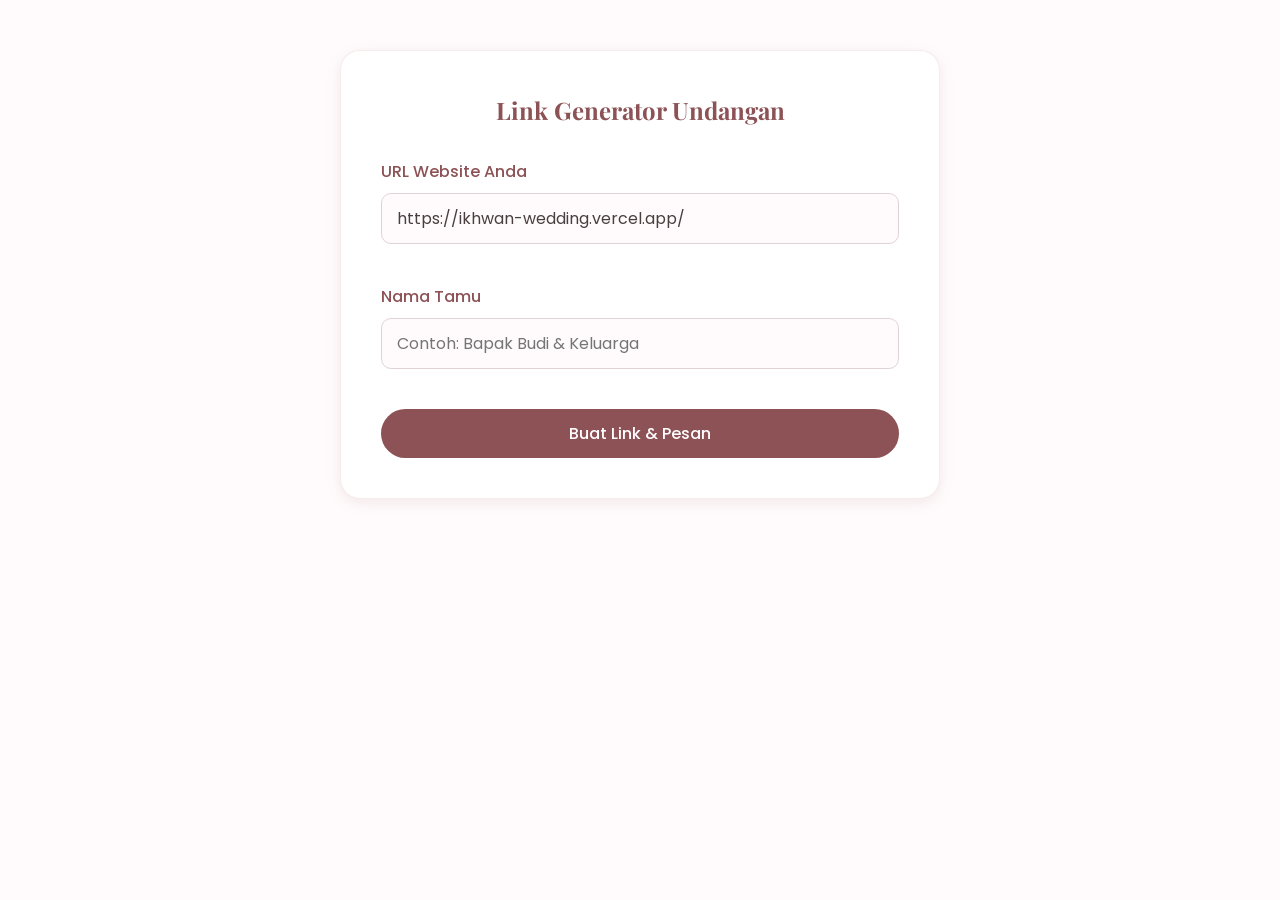
<file: generator.html>
<!DOCTYPE html>
<html lang="id">
<head>
<meta charset="UTF-8">
<meta name="viewport" content="width=device-width, initial-scale=1.0">
<title>Link Generator - Wardah & Ikhwan</title>
<link rel="stylesheet" href="Style/style.css">
<link href="https://fonts.googleapis.com/css2?family=Playfair+Display:ital,wght@0,400;0,700;1,400&family=Poppins:wght@300;400;500;600&display=swap" rel="stylesheet">
<style>
    body { padding: 50px 20px; overflow-y: auto; height: auto; }
    .generator-card { max-width: 600px; margin: 0 auto; background: #ffffff; padding: 40px; border-radius: 20px; box-shadow: 0 4px 15px rgba(140, 82, 85, 0.1); border: 1px solid rgba(247, 230, 231, 0.8); }
    .generator-card h2 { text-align: center; margin-bottom: 30px; }
    .form-group input { margin-bottom: 20px; }
    .result-box { margin-top: 30px; padding: 20px; background: #fff0f2; border-radius: 10px; display: none; }
    .result-box textarea { width: 100%; height: 200px; padding: 15px; border: 1px solid #e1d3d4; border-radius: 10px; font-family: 'Poppins', sans-serif; resize: none; margin-bottom: 15px; }
</style>
</head>
<body>

    <div class="generator-card">
        <h2>Link Generator Undangan</h2>
        
        <div class="form-group">
            <label for="domainUrl">URL Website Anda</label>
            <input type="text" id="domainUrl" value="https://ikhwan-wedding.vercel.app/" placeholder="Contoh: https://ikhwan-wedding.vercel.app/">
        </div>

        <div class="form-group">
            <label for="tamuInput">Nama Tamu</label>
            <input type="text" id="tamuInput" placeholder="Contoh: Bapak Budi & Keluarga">
        </div>

        <button class="submit-btn" onclick="generateLink()">Buat Link & Pesan</button>

        <div id="resultBox" class="result-box">
            <label>Pesan WhatsApp:</label>
            <textarea id="pesanWa" readonly></textarea>
            <button class="submit-btn" onclick="copyMessage()">Salin Pesan</button>
        </div>
    </div>

    <div id="custom-toast" class="custom-toast"></div>

    <script>
        function generateLink() {
            const domain = document.getElementById('domainUrl').value.trim();
            const namaTamu = document.getElementById('tamuInput').value.trim();
            
            if (!namaTamu || !domain) {
                showToast("URL dan Nama Tamu tidak boleh kosong!");
                return;
            }

            const paramTamu = encodeURIComponent(namaTamu);
            const linkUndangan = `${domain}?to=${paramTamu}`;

            const pesan = `Bismillahirahmanirrahim\nAssalamu'alaikum Warahmatullahi Wabarakatuh\n\nKepada Yth. ${namaTamu},\n\nTanpa mengurangi rasa hormat, perkenankan kami mengundang Bapak/Ibu/Saudara/i untuk hadir dan memberikan doa restu pada acara pernikahan kami:\n\nWardah & Ikhwan\n\nBerikut link undangan kami untuk info lengkap mengenai acara:\n${linkUndangan}\n\nMerupakan suatu kehormatan dan kebahagiaan bagi kami apabila Bapak/Ibu/Saudara/i berkenan hadir di acara pernikahan kami.\n\nWassalamu'alaikum Warahmatullahi Wabarakatuh.`;

            document.getElementById('pesanWa').value = pesan;
            document.getElementById('resultBox').style.display = 'block';
        }

        function copyMessage() {
            const textArea = document.getElementById('pesanWa');
            textArea.select();
            document.execCommand('copy');
            showToast("Pesan WhatsApp berhasil disalin!");
            document.getElementById('tamuInput').value = '';
            document.getElementById('tamuInput').focus();
        }

        function showToast(message) {
            const toast = document.getElementById('custom-toast');
            toast.innerText = message;
            toast.classList.add('show');
            setTimeout(() => { toast.classList.remove('show'); }, 3000);
        }
    </script>
</body>
</html>
</file>
<file: Style/style.css>
* {
    margin: 0;
    padding: 0;
    box-sizing: border-box;
}

body {
    font-family: 'Poppins', sans-serif;
    background-color: #fffbfc;
    background-image: url("https://www.transparenttextures.com/patterns/arabesque.png");
    color: #4a3f40;
    line-height: 1.6;
    overflow-x: hidden;
}

body.locked {
    overflow: hidden;
    height: 100vh;
}

h1, h2, h3, .and, .arabic {
    font-family: 'Playfair Display', serif;
    color: #8c5255;
}

.opening-page {
    position: fixed;
    top: 0;
    left: 0;
    width: 100%;
    height: 100%;
    background: url("https://www.transparenttextures.com/patterns/arabesque.png"), linear-gradient(135deg, #fff0f2 0%, #ffffff 100%);
    z-index: 9999;
    display: flex;
    justify-content: center;
    align-items: center;
    text-align: center;
    transition: opacity 1s ease, transform 1s ease, visibility 1s;
}

.opening-page.hidden {
    opacity: 0;
    visibility: hidden;
    transform: translateY(-100%);
}

.side-img {
    position: absolute;
    bottom: 0;
    height: 65vh;
    max-width: 40vw;
    object-fit: contain;
    z-index: 1;
    pointer-events: none;
}

.left-img {
    left: 5%;
    animation: slideInLeft 1.5s ease-out;
}

.right-img {
    right: 5%;
    animation: slideInRight 1.5s ease-out;
}

.opening-content {
    padding: 40px 30px;
    background: transparent;
    animation: fadeIn 1.5s ease-out;
    max-width: 90%;
    position: relative;
    z-index: 10;
}

.arabic-salam {
    font-size: 1.8rem;
    margin-bottom: 20px;
    font-weight: bold;
    letter-spacing: 1px;
}

.opening-content span {
    font-size: 1.2rem;
    letter-spacing: 4px;
    text-transform: uppercase;
    color: #8c5255;
    font-weight: 600;
}

.opening-content h1 {
    font-size: 3.5rem;
    margin: 15px 0;
    font-weight: 400;
    color: #6a3a3d;
}

.opening-content p {
    font-size: 1.1rem;
    color: #6a3a3d;
    margin-top: 20px;
    font-weight: 500;
}

.opening-content h2 {
    font-size: 2.2rem;
    margin: 10px 0 30px 0;
    font-weight: 400;
    color: #8c5255;
}

.open-btn {
    background-color: #8c5255;
    color: #ffffff;
    border: none;
    padding: 15px 40px;
    border-radius: 30px;
    font-family: 'Poppins', sans-serif;
    font-size: 1rem;
    font-weight: 500;
    cursor: pointer;
    transition: background-color 0.3s ease, transform 0.2s ease;
    box-shadow: 0 4px 15px rgba(140, 82, 85, 0.2);
}

.open-btn:hover {
    background-color: #6a3a3d;
}

.open-btn:active {
    transform: scale(0.95);
}

.hero {
    height: 100vh;
    display: flex;
    flex-direction: column;
    justify-content: center;
    align-items: center;
    text-align: center;
    background: linear-gradient(135deg, rgba(255, 240, 242, 0.9) 0%, rgba(255, 255, 255, 0.9) 100%), url("https://www.transparenttextures.com/patterns/arabesque.png");
    padding: 20px;
}

.hero span {
    font-size: 1.2rem;
    letter-spacing: 4px;
    text-transform: uppercase;
    color: #bfa3a5;
    font-weight: 500;
}

.hero h1 {
    font-size: 3.5rem;
    margin: 20px 0;
    font-weight: 400;
}

.hero p {
    font-size: 1.2rem;
    font-weight: 400;
    letter-spacing: 2px;
    color: #8c5255;
}

.verse {
    background-color: transparent;
    padding: 60px 20px;
}

.verse-container {
    max-width: 700px;
    margin: 0 auto;
    text-align: center;
    background: rgba(255, 255, 255, 0.9);
    padding: 40px;
    border-radius: 20px;
    box-shadow: 0 4px 15px rgba(140, 82, 85, 0.05);
    border: 1px solid rgba(247, 230, 231, 0.8);
}

.arabic {
    font-size: 2rem;
    margin-bottom: 20px;
    font-weight: bold;
    letter-spacing: 1px;
}

.translation {
    font-size: 1rem;
    font-style: italic;
    color: #736264;
    margin-bottom: 10px;
}

.surah {
    font-size: 0.9rem;
    font-weight: 600;
    color: #8c5255;
}

section {
    padding: 80px 20px;
    text-align: center;
}

section h2 {
    font-size: 2.3rem;
    margin-bottom: 50px;
    position: relative;
    display: inline-block;
    font-weight: 400;
}

section h2::after {
    content: '';
    position: absolute;
    width: 40px;
    height: 1px;
    background-color: #8c5255;
    bottom: -10px;
    left: 50%;
    transform: translateX(-50%);
}

.couple-container {
    display: flex;
    flex-direction: column;
    gap: 40px;
    align-items: center;
    max-width: 900px;
    margin: 0 auto;
}

.person {
    flex: 1;
    width: 100%;
    background: rgba(255, 255, 255, 0.95);
    padding: 40px 20px;
    border-radius: 20px;
    border: 1px solid rgba(247, 230, 231, 0.8);
    box-shadow: 0 4px 15px rgba(140, 82, 85, 0.05);
    transition: transform 0.4s ease, box-shadow 0.4s ease;
}

.person:hover {
    transform: translateY(-5px);
    box-shadow: 0 8px 25px rgba(140, 82, 85, 0.1);
}

.person h3 {
    font-size: 1.6rem;
    margin-bottom: 15px;
    font-weight: 400;
}

.person p {
    color: #736264;
    font-size: 0.95rem;
}

.and {
    font-size: 3rem;
    line-height: 1;
    font-style: italic;
}

.events {
    background-color: rgba(255, 245, 246, 0.8);
}

.event-card {
    background: rgba(255, 255, 255, 0.95);
    padding: 40px 30px;
    border-radius: 20px;
    max-width: 500px;
    width: 100%;
    margin: 0 auto 30px auto;
    border: 1px solid rgba(247, 230, 231, 0.8);
    box-shadow: 0 4px 15px rgba(140, 82, 85, 0.05);
    transition: transform 0.4s ease;
}

.event-card:hover {
    transform: translateY(-5px);
}

.event-card h3 {
    font-size: 1.8rem;
    margin-bottom: 20px;
    font-weight: 400;
}

.event-card .date, .event-card .time {
    font-weight: 500;
    margin-bottom: 5px;
    color: #4a3f40;
}

.event-card .location {
    font-weight: 600;
    margin-top: 20px;
    color: #8c5255;
}

.map-wrapper {
    width: 100%;
    height: 250px;
    margin: 15px 0;
    border-radius: 15px;
    overflow: hidden;
    border: 1px solid #f7e6e7;
}

.map-wrapper iframe {
    width: 100%;
    height: 100%;
    border: none;
}

.address-link {
    display: inline-block;
    font-size: 0.9rem;
    color: #736264;
    margin-top: 10px;
    text-decoration: none;
    padding: 10px 15px;
    border-radius: 10px;
    background-color: #fff0f2;
    transition: background-color 0.3s ease, color 0.3s ease;
}

.address-link:hover {
    background-color: #8c5255;
    color: #ffffff;
}

.gift {
    background-color: transparent;
}

.bank-card {
    background: rgba(255, 251, 252, 0.95);
    padding: 30px;
    border-radius: 20px;
    max-width: 400px;
    width: 100%;
    margin: 0 auto 20px auto;
    border: 1px solid rgba(247, 230, 231, 0.8);
    box-shadow: 0 4px 15px rgba(140, 82, 85, 0.05);
    transition: transform 0.4s ease;
}

.bank-card:hover {
    transform: translateY(-5px);
}

.bank-card h3 {
    font-size: 1.4rem;
    margin-bottom: 15px;
    font-weight: 400;
}

.bank-card p {
    font-size: 1rem;
    margin-bottom: 5px;
    color: #4a3f40;
}

.copy-btn {
    background-color: #8c5255;
    color: #ffffff;
    border: none;
    padding: 12px 30px;
    border-radius: 25px;
    font-family: 'Poppins', sans-serif;
    font-size: 0.95rem;
    font-weight: 500;
    cursor: pointer;
    margin-top: 20px;
    width: 100%;
    transition: background-color 0.3s ease, transform 0.2s ease;
}

.copy-btn:hover {
    background-color: #734346;
}

.copy-btn:active {
    transform: scale(0.98);
}

.custom-toast {
    position: fixed;
    bottom: 30px;
    left: 50%;
    transform: translateX(-50%) translateY(100px);
    background-color: #8c5255;
    color: #ffffff;
    padding: 12px 25px;
    border-radius: 30px;
    font-family: 'Poppins', sans-serif;
    font-size: 0.95rem;
    box-shadow: 0 4px 15px rgba(140, 82, 85, 0.3);
    z-index: 10000;
    opacity: 0;
    visibility: hidden;
    transition: all 0.4s ease;
}

.custom-toast.show {
    transform: translateX(-50%) translateY(0);
    opacity: 1;
    visibility: visible;
}

.fade-up {
    opacity: 0;
    transform: translateY(40px);
    transition: opacity 1s ease-out, transform 1s ease-out;
}

.fade-up.visible {
    opacity: 1;
    transform: translateY(0);
}

@keyframes fadeIn {
    from { opacity: 0; transform: translateY(20px); }
    to { opacity: 1; transform: translateY(0); }
}

@keyframes slideInLeft {
    from { opacity: 0; transform: translateX(-50px); }
    to { opacity: 1; transform: translateX(0); }
}

@keyframes slideInRight {
    from { opacity: 0; transform: translateX(50px); }
    to { opacity: 1; transform: translateX(0); }
}

@media (min-width: 768px) {
    .couple-container {
        flex-direction: row;
        justify-content: space-between;
    }
    
    .copy-btn {
        width: auto;
    }
}

@media (max-width: 767px) {
    .hero h1, .opening-content h1 {
        font-size: 2.3rem;
    }

    .hero span, .opening-content span {
        font-size: 1rem;
    }
    
    .opening-content h2 {
        font-size: 1.8rem;
    }

    .arabic-salam {
        font-size: 1.5rem;
    }

    .side-img {
        height: 85vh;
        width: auto;
        max-width: none;
        opacity: 1;
    }

    .left-img {
        left: -15vw;
    }

    .right-img {
        right: -15vw;
    }

    section {
        padding: 60px 15px;
    }

    section h2 {
        font-size: 1.8rem;
    }

    .arabic {
        font-size: 1.7rem;
    }

    .person h3 {
        font-size: 1.4rem;
    }

    .event-card, .bank-card {
        padding: 30px 20px;
    }
}

.guest-input {
    width: 100%;
    padding: 12px 20px;
    margin: 20px 0;
    border: 1px solid #e1d3d4;
    border-radius: 30px;
    font-family: 'Poppins', sans-serif;
    font-size: 1rem;
    text-align: center;
    color: #4a3f40;
    background-color: rgba(255, 255, 255, 0.9);
    transition: border-color 0.3s ease;
}

.guest-input:focus {
    outline: none;
    border-color: #8c5255;
}


.rsvp {
    background-color: rgba(255, 245, 246, 0.8);
    padding-bottom: 100px;
}

.rsvp-container {
    max-width: 800px;
    margin: 0 auto;
    background: rgba(255, 255, 255, 0.95);
    padding: 40px;
    border-radius: 20px;
    box-shadow: 0 4px 15px rgba(140, 82, 85, 0.05);
    border: 1px solid rgba(247, 230, 231, 0.8);
}

.rsvp-form {
    text-align: left;
    margin-bottom: 40px;
    border-bottom: 1px solid rgba(247, 230, 231, 0.8);
    padding-bottom: 40px;
}

.form-group {
    margin-bottom: 20px;
}

.form-group label {
    display: block;
    margin-bottom: 8px;
    font-weight: 500;
    color: #8c5255;
}

.form-group input, 
.form-group select, 
.form-group textarea {
    width: 100%;
    padding: 12px 15px;
    border: 1px solid #e1d3d4;
    border-radius: 10px;
    font-family: 'Poppins', sans-serif;
    font-size: 1rem;
    color: #4a3f40;
    background-color: #fffbfc;
    transition: border-color 0.3s ease;
}

.form-group input:focus, 
.form-group select:focus, 
.form-group textarea:focus {
    outline: none;
    border-color: #8c5255;
}

.submit-btn {
    background-color: #8c5255;
    color: #ffffff;
    border: none;
    padding: 12px 30px;
    border-radius: 25px;
    font-family: 'Poppins', sans-serif;
    font-size: 1rem;
    font-weight: 500;
    cursor: pointer;
    width: 100%;
    transition: background-color 0.3s ease, transform 0.2s ease;
}

.submit-btn:hover {
    background-color: #734346;
}

.submit-btn:active {
    transform: scale(0.98);
}

.messages-container h3 {
    font-size: 1.5rem;
    margin-bottom: 20px;
    font-family: 'Playfair Display', serif;
    color: #8c5255;
}

.messages-list {
    max-height: 400px;
    overflow-y: auto;
    text-align: left;
    padding-right: 10px;
}


.messages-list::-webkit-scrollbar {
    width: 6px;
}

.messages-list::-webkit-scrollbar-track {
    background: #fff0f2;
    border-radius: 10px;
}

.messages-list::-webkit-scrollbar-thumb {
    background: #bfa3a5;
    border-radius: 10px;
}

.message-item {
    background-color: #fffbfc;
    padding: 20px;
    border-radius: 15px;
    margin-bottom: 15px;
    border: 1px solid #f7e6e7;
    animation: fadeIn 0.5s ease-out;
}

.message-header {
    display: flex;
    justify-content: space-between;
    align-items: center;
    margin-bottom: 10px;
}

.message-name {
    font-weight: 600;
    color: #8c5255;
}

.message-badge {
    font-size: 0.8rem;
    padding: 3px 8px;
    border-radius: 15px;
    background-color: #f7e6e7;
    color: #736264;
}

.message-body {
    font-size: 0.95rem;
    color: #4a3f40;
    line-height: 1.5;
}

@media (max-width: 767px) {
    .rsvp-container {
        padding: 25px 20px;
    }
}


.music-toggle {
    position: fixed;
    bottom: 30px;
    right: 30px;
    width: 50px;
    height: 50px;
    background-color: #8c5255;
    color: #ffffff;
    border: none;
    border-radius: 50%;
    cursor: pointer;
    z-index: 9998;
    box-shadow: 0 4px 15px rgba(140, 82, 85, 0.3);
    display: flex;
    justify-content: center;
    align-items: center;
    opacity: 0;
    visibility: hidden;
    transition: all 0.3s ease;
}

.music-toggle.visible {
    opacity: 1;
    visibility: visible;
}

.music-toggle:hover {
    background-color: #734346;
}

.spin-animation {
    animation: spin 3s linear infinite;
}

@keyframes spin {
    100% { transform: rotate(360deg); }
}

@media (max-width: 767px) {
    .music-toggle {
        bottom: 20px;
        right: 20px;
        width: 45px;
        height: 45px;
    }
}
</file>
